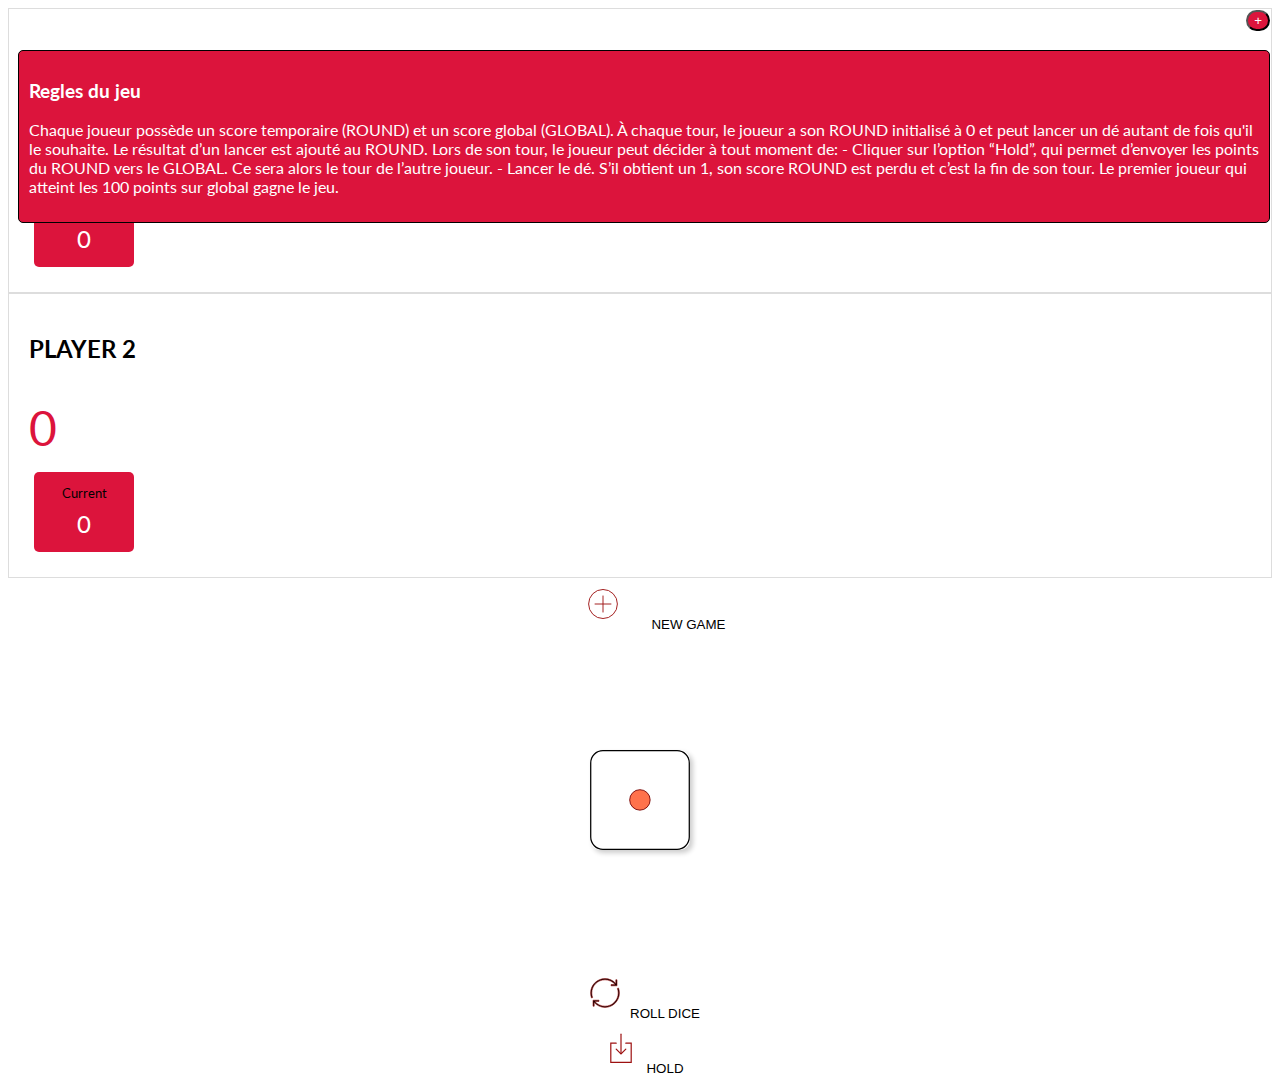
<file: index.html>
<!DOCTYPE html>
<html lang="fr-FR">

<head>
  <meta charset="UTF-8">
  <title>Jeu de Dés</title>
  <link href="https://cdn.jsdelivr.net/npm/bootstrap@5.3.2/dist/css/bootstrap.min.css" rel="stylesheet"
    integrity="sha384-T3c6CoIi6uLrA9TneNEoa7RxnatzjcDSCmG1MXxSR1GAsXEV/Dwwykc2MPK8M2HN" crossorigin="anonymous">
  <link rel="stylesheet" href="style.css">
</head>

<body>
  <canvas class="confetti" id="canvas"></canvas>
  <button id="toggle-rules-btn" class="btn">+
  </button>
  <div class=" rules-container " id="rules-container">
    <h3>Regles du jeu </h3>
    <p>Chaque joueur possède un score temporaire (ROUND) et un score global (GLOBAL).
      À chaque tour, le joueur a son ROUND initialisé à 0 et peut lancer un dé autant de fois qu'il le souhaite. Le 
      résultat d’un lancer est ajouté au ROUND. 
      Lors de son tour, le joueur peut décider à tout moment de:
      - Cliquer sur l’option “Hold”, qui permet d’envoyer les points du ROUND vers le GLOBAL. Ce sera alors le
      tour de l’autre joueur.
      - Lancer le dé. S’il obtient un 1, son score ROUND est perdu et c’est la fin de son tour.
      Le premier joueur qui atteint les 100 points sur global gagne le jeu.</p>
  </div>
  <div class="game-container d-flex">
    <div class="player d-flex flex-column justify-content-around align-items-center" id="player1">
      <div class="title-container d-inline-flex align-items-center">
        <h2>PLAYER 1</h2>
        <div class="indicator d-flex"></div>
      </div>
      <p><span id="global-score-1">0</span></p>
      <div class="current-score-box"><span class="current-label">Current</span><span id="current-score-1">0</span></div>
    </div>
    <div class="player d-flex flex-column justify-content-around align-items-center" id="player2">
      <div class="title-container d-inline-flex align-items-center">
        <h2>PLAYER 2</h2>
        <div class="indicator"></div>
      </div>
      <p><span id="global-score-2">0</span></p>
      <div class="current-score-box bg-danger text-white d-flex flex-column align-items-center justify-content-center">
        <span class="current-label">Current</span><span id="current-score-2">0</span>
      </div>
    </div>
    <div class="controls position-absolute top-50 start-50 translate-middle">
      <button id="new-game" class="d-flex btn "><img src="./images/newGame.svg">NEW GAME</button>
      <p>
      <div class="dice-container">
        <img src="./images/Dice-1.svg" id="dice-image" alt="Dé">
      </div>
      </p>
      <button id="roll-dice" class="d-flex btn "><img src="./images/roll.svg">ROLL DICE</button>
      <button id="hold" class="d-flex btn "><img src="./images/hold.svg">HOLD</button>
    </div>
  </div>
  <script src="https://cdn.jsdelivr.net/npm/@popperjs/core@2.11.8/dist/umd/popper.min.js"
  integrity="sha384-I7E8VVD/ismYTF4hNIPjVp/Zjvgyol6VFvRkX/vR+Vc4jQkC+hVqc2pM8ODewa9r"
  crossorigin="anonymous"></script>
  <script src="https://cdn.jsdelivr.net/npm/bootstrap@5.3.2/dist/js/bootstrap.min.js"
  integrity="sha384-BBtl+eGJRgqQAUMxJ7pMwbEyER4l1g+O15P+16Ep7Q9Q+zqX6gSbd85u4mG4QzX+"
  crossorigin="anonymous"></script>
  <script src="script.js"></script>
</body>
</html>
</file>
<file: style.css>
@import url("https://fonts.googleapis.com/css2?family=Lato&display=swap");

body {
  font-family: "Lato";
  height: 100vh;
}
.game-container {
  height: 100%;
  width: 100%;
}
#toggle-rules-btn {
  position: absolute;
  top: 10px; 
  right: 10px;
  border-radius: 50px;
  background-color: crimson;
  color: #ffffff;
  z-index: 100;
}
.rules-text {
  display: none;
  position: absolute;
  margin-left: 5px;
}
.rules-container {
  background-color: crimson;
  position: absolute;
  top: 40px;
  color: #fff;
  border: 1px solid black;
  padding: 10px;
  margin: 10px;
  border-radius: 5px;
  z-index: 1000;
}
.player {
  flex: 1;
  border: 1px solid #ddd;
  padding: 20px;
}
.player.active {
  color: rgb(0, 0, 0);
  background-color: #0000000d;
}
.indicator {
  vertical-align: middle;
  height: 10px;
  width: 10px;
  border-radius: 50%;
  margin-right: 5px;
}
.player.active .indicator {
  background-color: #dc143c;
  color: #ffffff;
  float: left;
  margin-left: 1em;
}
.player h2 {
  display: flex;
  margin-bottom: 10px;
  vertical-align: middle;
}
.controls {
  text-align: center;
  display: flex;
  flex-direction: column;
  align-items: center;
}
.controls button {
  border: none;
  background: none;
  align-items: center;
}
.controls button img {
  flex: 0 0 0px;
  height: 30px;
  padding: 5px;
  margin: 5px;
}
.current-score-box {
  background-color: crimson;
  color: white;
  width: 100px;
  height: 80px;
  display: flex;
  flex-direction: column;
  align-items: center;
  justify-content: center;
  margin: 5px;
  border-radius: 5px;
}
#current-score-1,
#current-score-2 {
  font-size: 1.5em;
}
.current-label {
  color: black;
  font-size: 0.8em;
  margin-bottom: 8px;
}
span#global-score-1,
span#global-score-2 {
  font-size: 3em;
  color: crimson;
}

/* Animation dé */

@keyframes rollDice {
  0% {
    transform: rotate(0deg) translateY(0);
  }
  25% {
    transform: rotate(90deg) translateY(-10px);
  }
  50% {
    transform: rotate(180deg) translateY(0);
  }
  75% {
    transform: rotate(270deg) translateY(10px);
  }
  100% {
    transform: rotate(360deg) translateY(0);
  } 
}

.dice-container {
  display: flex;
  justify-content: center;
  align-items: center;
  height: 30vh;
}
.dice-container img {
  max-width: 100px;
  height: auto;
  margin: 12px;
  box-shadow: 3px 3px 5px rgba(0, 0, 0, 0.2);
  border-radius: 10%;
  animation: rollDice 2.5s ease-out;
  background-color: #fff;
  z-index: 10;
}

/* Confetti css */
.confetti {
  position: absolute;
  top: 0;
  left: 0;
  width: 100%;
  height: 100%;
  z-index: 100;
  pointer-events: none;
}
</file>
